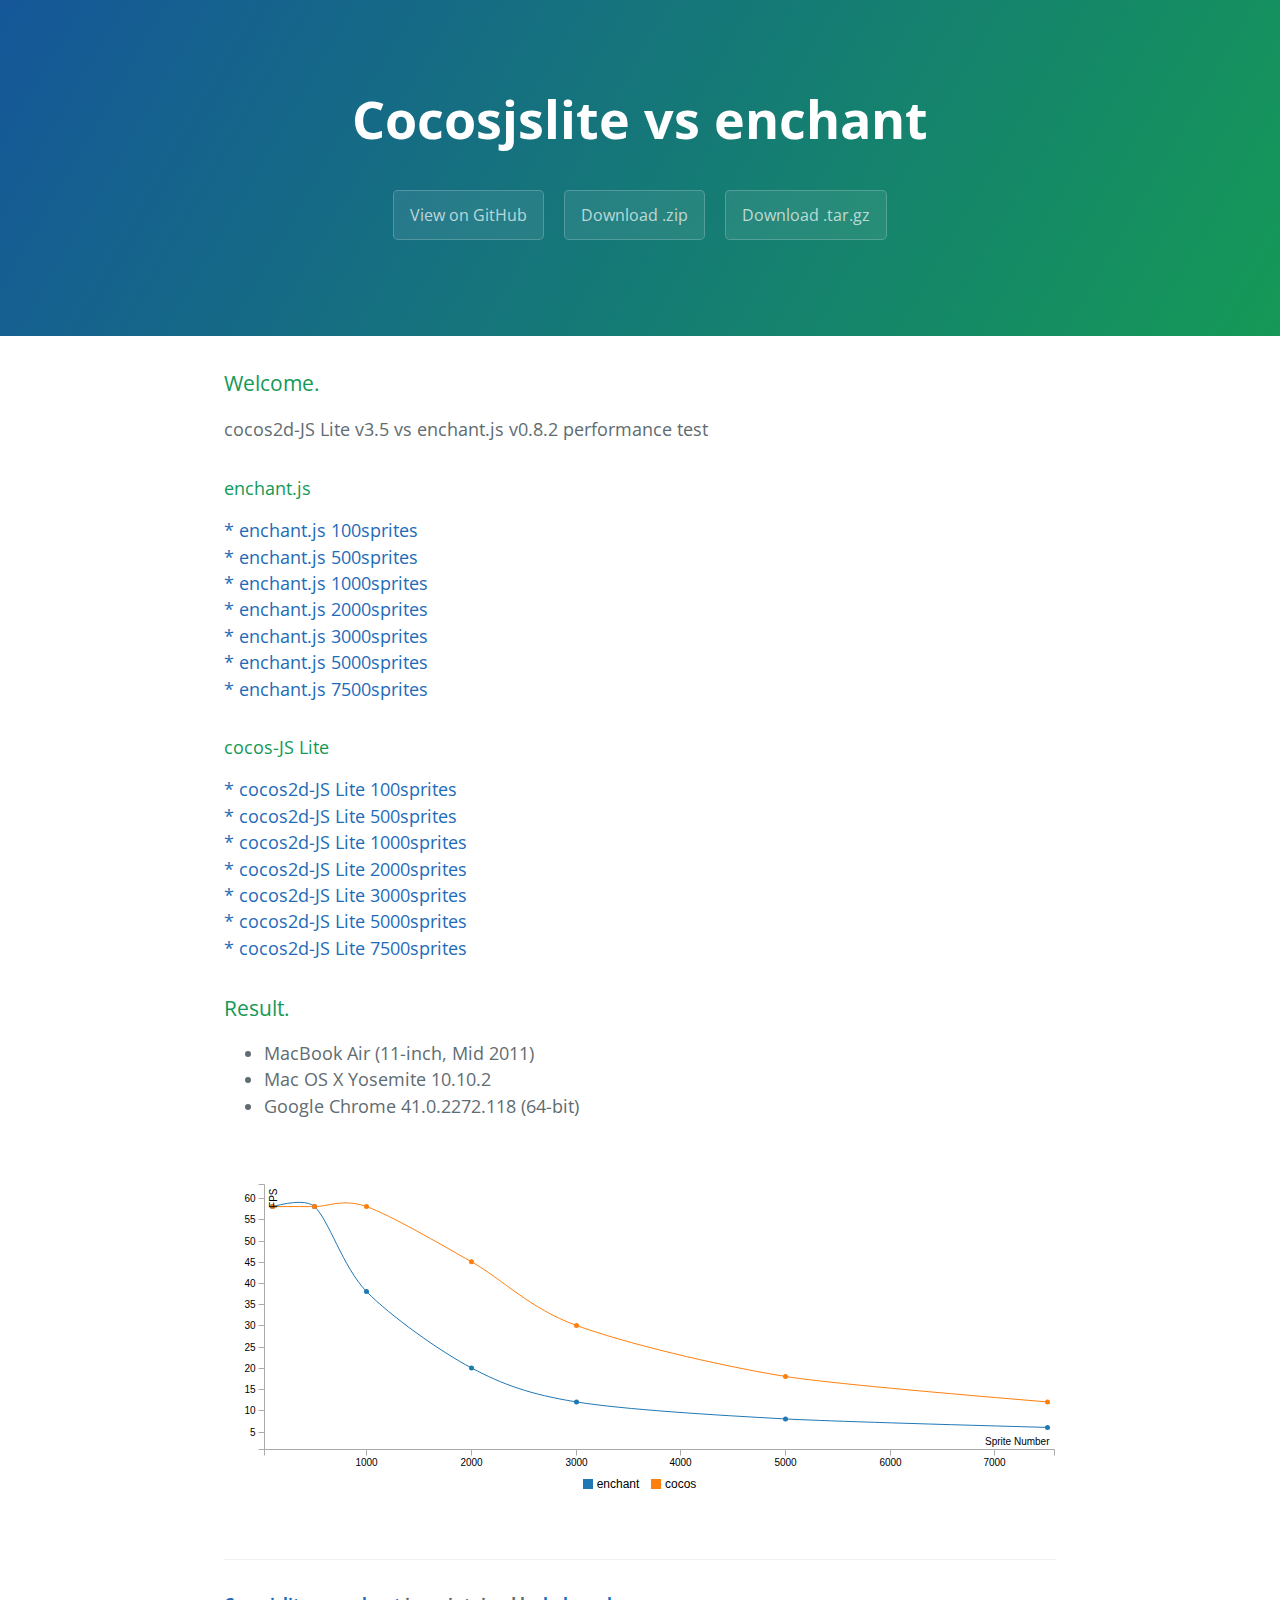
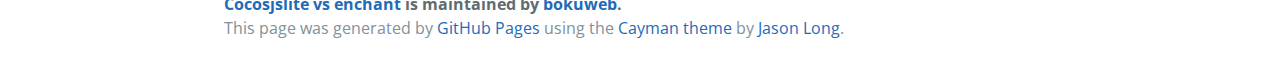
<file: index.html>
<!DOCTYPE html>
<html lang="en-us">
  <head>
    <meta charset="UTF-8">
    <title>Cocosjslite vs enchant by bokuweb</title>
    <meta name="viewport" content="width=device-width, initial-scale=1">
    <link rel="stylesheet" type="text/css" href="stylesheets/normalize.css" media="screen">
    <link href='http://fonts.googleapis.com/css?family=Open+Sans:400,700' rel='stylesheet' type='text/css'>
    <link rel="stylesheet" type="text/css" href="stylesheets/stylesheet.css" media="screen">
    <link rel="stylesheet" type="text/css" href="stylesheets/github-light.css" media="screen">
    <link href="css/c3.css" rel="stylesheet" type="text/css">
  </head>
  <body>
    <section class="page-header">
      <h1 class="project-name">Cocosjslite vs enchant</h1>
      <h2 class="project-tagline"></h2>
      <a href="https://github.com/bokuweb/cocosJSLite_vs_enchant" class="btn">View on GitHub</a>
      <a href="https://github.com/bokuweb/cocosJSLite_vs_enchant/zipball/master" class="btn">Download .zip</a>
      <a href="https://github.com/bokuweb/cocosJSLite_vs_enchant/tarball/master" class="btn">Download .tar.gz</a>
    </section>

    <section class="main-content">
      <h3>Welcome.</h3>

      <p>cocos2d-JS Lite v3.5 vs enchant.js v0.8.2 performance test </p>
      <h4>enchant.js</h4>
      <a href="./enchant-100.html">* enchant.js 100sprites</a><br>
      <a href="./enchant-500.html">* enchant.js 500sprites</a><br>
      <a href="./enchant-1000.html">* enchant.js 1000sprites</a><br>
      <a href="./enchant-2000.html">* enchant.js 2000sprites</a><br>
      <a href="./enchant-3000.html">* enchant.js 3000sprites</a><br>
      <a href="./enchant-5000.html">* enchant.js 5000sprites</a><br>
      <a href="./enchant-7500.html">* enchant.js 7500sprites</a><br>
      
      <h4>cocos-JS Lite</h4>
      <a href="./cocos-100.html">* cocos2d-JS Lite 100sprites</a><br>
      <a href="./cocos-500.html">* cocos2d-JS Lite 500sprites</a><br>
      <a href="./cocos-1000.html">* cocos2d-JS Lite 1000sprites</a><br>
      <a href="./cocos-2000.html">* cocos2d-JS Lite 2000sprites</a><br>
      <a href="./cocos-3000.html">* cocos2d-JS Lite 3000sprites</a><br>
      <a href="./cocos-5000.html">* cocos2d-JS Lite 5000sprites</a><br>
      <a href="./cocos-7500.html">* cocos2d-JS Lite 7500sprites</a><br>
      
      <h3>Result.</h3>
          <ul>
              <li>MacBook Air (11-inch, Mid 2011)</li>
              <li>Mac OS X Yosemite 10.10.2</li>
              <li>Google Chrome 41.0.2272.118 (64-bit)</li>
          </ul>
      <div id="chart"></div>
      
      <footer class="site-footer">
        <span class="site-footer-owner"><a href="https://github.com/bokuweb/cocosJSLite_vs_enchant">Cocosjslite vs enchant</a> is maintained by <a href="https://github.com/bokuweb">bokuweb</a>.</span>

        <span class="site-footer-credits">This page was generated by <a href="https://pages.github.com">GitHub Pages</a> using the <a href="https://github.com/jasonlong/cayman-theme">Cayman theme</a> by <a href="https://twitter.com/jasonlong">Jason Long</a>.</span>
      </footer>


      <script src="./d3.v3.min.js" charset="utf-8"></script>
      <script src="./c3.js"></script>
      <script>
       var chart = c3.generate({
           data: {
               x : 'x',
               columns: [
                   ['x', 100, 500, 1000, 2000, 3000, 5000, 7500],
                   ['enchant',58, 58, 38, 20, 12, 8, 6],
                   ['cocos',58, 58, 58, 45, 30, 18, 12]
               ],
               type: 'spline'
           },
           axis: {
               x: {
                   label: 'Sprite Number',
                   tick: {
                       fit: false
                   }
               },
               y: {
                   label: 'FPS'
               }
           }
       });
      </script>
  </body>
</html>
</file>
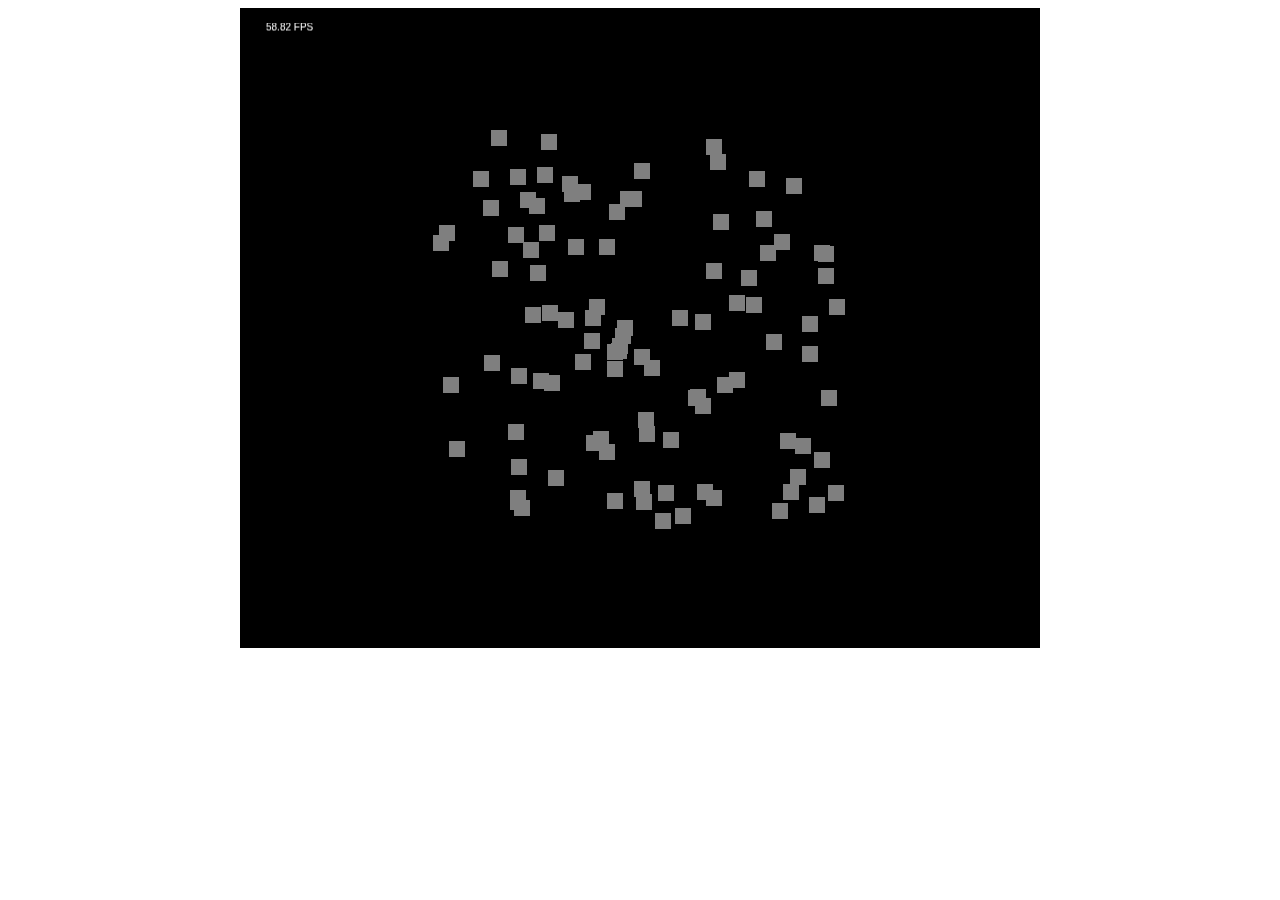
<file: cocos-100.html>
<!DOCTYPE html>
<html>
<head>
    <title>Hello Cocos2d-JS</title> 
    <script type="text/javascript" src="cocos2d-js-v3.5-lite.js" charset="UTF-8"></script>
</head>
<body>   
    <canvas id="gameCanvas" width="800" height="640"></canvas>
    <script type="text/javascript">
          window.onload = function(){
              cc.game.onStart = function(){
                  //load resources
                  cc.LoaderScene.preload(["./res/test1.png"], function () {
                      var MyScene = cc.Scene.extend({
                          onEnter:function () {
                              this._super();
                              this.sprites = [];
                              var size = cc.director.getWinSize();

                              for (var i = 0; i < 100; i++) {
                                  var sprite = cc.Sprite.create("./res/test1.png");
                                  sprite.setPosition(size.width / 2, size.height / 2);
                                  sprite.dir = {
                                      x : Math.random() * 20 - 10,
                                      y : Math.random() * 20 - 10
                                  };
                                  this.sprites.push(sprite);
                                  this.addChild(sprite, 0);
                              }

                              this._label = cc.LabelTTF.create("", "Arial", 10);
                              this._label.setPosition(50, size.height-20);
                              this._label.setColor(cc.color(255,255,255,255));
                              this.addChild(this._label, 1);

                              this.scheduleUpdate();
                          },
                          update:function () {
                              sprites = this.sprites;
                              for (var i = 0, len = sprites.length; i < len; i++) {
                                  sprites[i].x +=  sprites[i].dir.x;
                                  sprites[i].y +=  sprites[i].dir.y;
                                  if (sprites[i].x >= 800 || sprites[i].x <= 0) sprites[i].dir.x *= -1
                                  if (sprites[i].y >= 640 || sprites[i].y <= 0) sprites[i].dir.y *= -1
                              }

                              var currentTime = new Date();
                              var fps = 1000 / (currentTime - this._oldTime);
                              this._oldTime = currentTime;
                              this._label.setString(fps.toFixed(2) + " FPS");
                          }
                      });
                      cc.director.runScene(new MyScene());
                  }, this);
              };
              cc.game.run("gameCanvas");
          };
    </script>
</body>
</html>
</file>
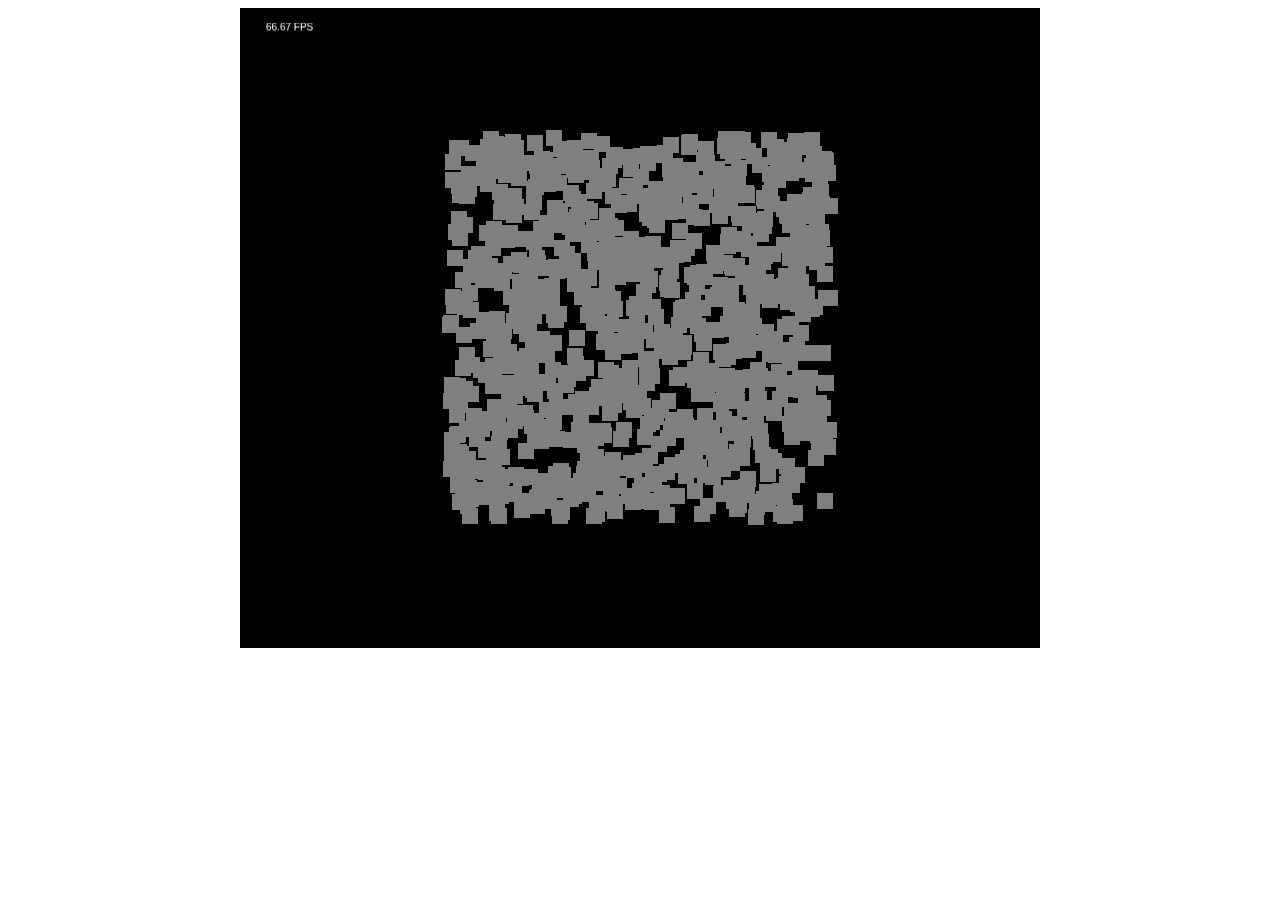
<file: cocos-1000.html>
<!DOCTYPE html>
<html>
<head>
    <title>Hello Cocos2d-JS</title> 
    <script type="text/javascript" src="cocos2d-js-v3.5-lite.js" charset="UTF-8"></script>
</head>
<body>   
    <canvas id="gameCanvas" width="800" height="640"></canvas>
    <script type="text/javascript">
          window.onload = function(){
              cc.game.onStart = function(){
                  //load resources
                  cc.LoaderScene.preload(["./res/test1.png"], function () {
                      var MyScene = cc.Scene.extend({
                          onEnter:function () {
                              this._super();
                              this.sprites = [];
                              var size = cc.director.getWinSize();

                              for (var i = 0; i < 1000; i++) {
                                  var sprite = cc.Sprite.create("./res/test1.png");
                                  sprite.setPosition(size.width / 2, size.height / 2);
                                  sprite.dir = {
                                      x : Math.random() * 20 - 10,
                                      y : Math.random() * 20 - 10
                                  };
                                  this.sprites.push(sprite);
                                  this.addChild(sprite, 0);
                              }

                              this._label = cc.LabelTTF.create("", "Arial", 10);
                              this._label.setPosition(50, size.height-20);
                              this._label.setColor(cc.color(255,255,255,255));
                              this.addChild(this._label, 1);

                              this.scheduleUpdate();
                          },
                          update:function () {
                              sprites = this.sprites;
                              for (var i = 0, len = sprites.length; i < len; i++) {
                                  sprites[i].x +=  sprites[i].dir.x;
                                  sprites[i].y +=  sprites[i].dir.y;
                                  if (sprites[i].x >= 800 || sprites[i].x <= 0) sprites[i].dir.x *= -1
                                  if (sprites[i].y >= 640 || sprites[i].y <= 0) sprites[i].dir.y *= -1
                              }

                              var currentTime = new Date();
                              var fps = 1000 / (currentTime - this._oldTime);
                              this._oldTime = currentTime;
                              this._label.setString(fps.toFixed(2) + " FPS");
                          }
                      });
                      cc.director.runScene(new MyScene());
                  }, this);
              };
              cc.game.run("gameCanvas");
          };
    </script>
</body>
</html>
</file>
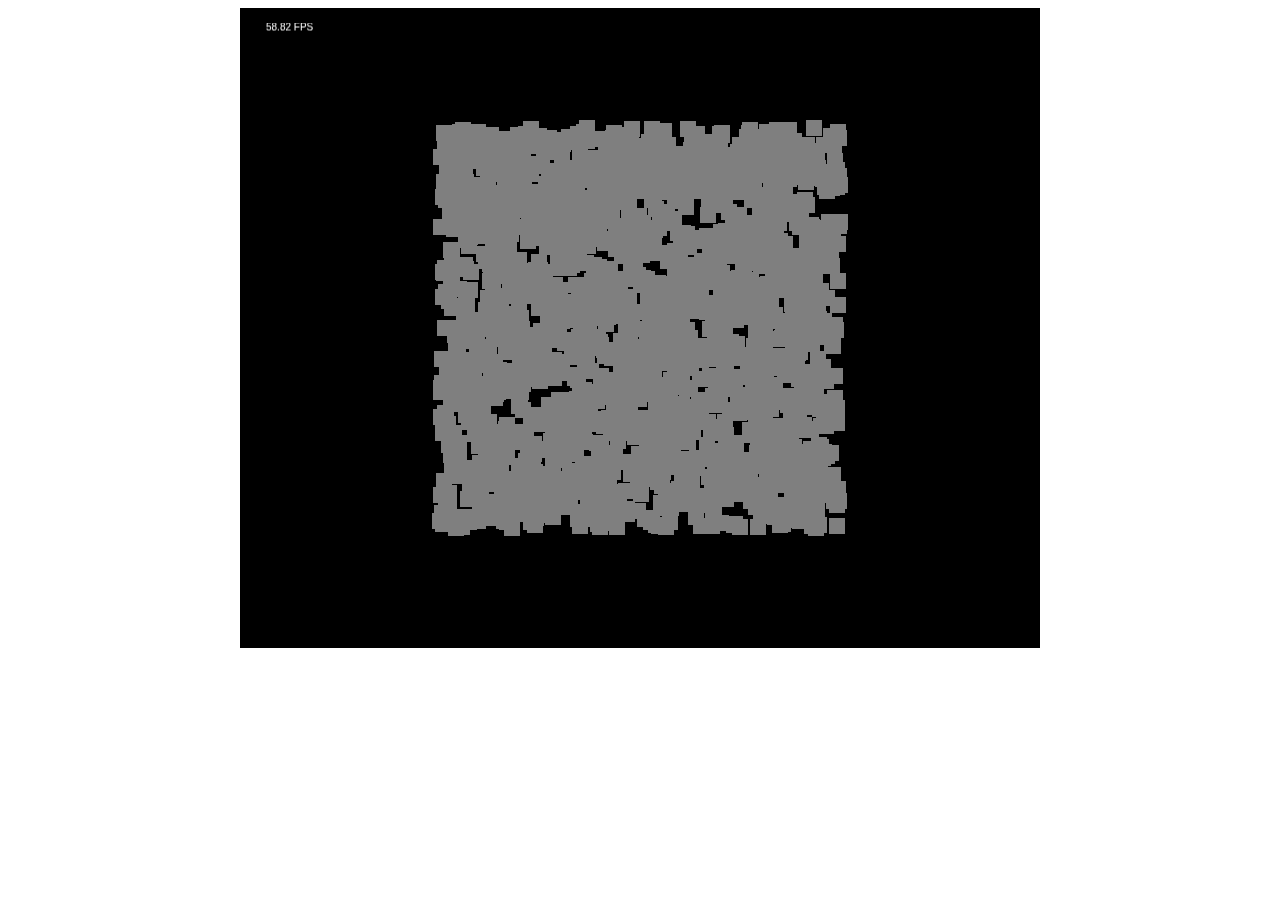
<file: cocos-2000.html>
<!DOCTYPE html>
<html>
<head>
    <title>Hello Cocos2d-JS</title> 
    <script type="text/javascript" src="cocos2d-js-v3.5-lite.js" charset="UTF-8"></script>
</head>
<body>   
    <canvas id="gameCanvas" width="800" height="640"></canvas>
    <script type="text/javascript">
          window.onload = function(){
              cc.game.onStart = function(){
                  //load resources
                  cc.LoaderScene.preload(["./res/test1.png"], function () {
                      var MyScene = cc.Scene.extend({
                          onEnter:function () {
                              this._super();
                              this.sprites = [];
                              var size = cc.director.getWinSize();

                              for (var i = 0; i < 2000; i++) {
                                  var sprite = cc.Sprite.create("./res/test1.png");
                                  sprite.setPosition(size.width / 2, size.height / 2);
                                  sprite.dir = {
                                      x : Math.random() * 20 - 10,
                                      y : Math.random() * 20 - 10
                                  };
                                  this.sprites.push(sprite);
                                  this.addChild(sprite, 0);
                              }

                              this._label = cc.LabelTTF.create("", "Arial", 10);
                              this._label.setPosition(50, size.height-20);
                              this._label.setColor(cc.color(255,255,255,255));
                              this.addChild(this._label, 1);

                              this.scheduleUpdate();
                          },
                          update:function () {
                              sprites = this.sprites;
                              for (var i = 0, len = sprites.length; i < len; i++) {
                                  sprites[i].x +=  sprites[i].dir.x;
                                  sprites[i].y +=  sprites[i].dir.y;
                                  if (sprites[i].x >= 800 || sprites[i].x <= 0) sprites[i].dir.x *= -1
                                  if (sprites[i].y >= 640 || sprites[i].y <= 0) sprites[i].dir.y *= -1
                              }

                              var currentTime = new Date();
                              var fps = 1000 / (currentTime - this._oldTime);
                              this._oldTime = currentTime;
                              this._label.setString(fps.toFixed(2) + " FPS");
                          }
                      });
                      cc.director.runScene(new MyScene());
                  }, this);
              };
              cc.game.run("gameCanvas");
          };
    </script>
</body>
</html>
</file>
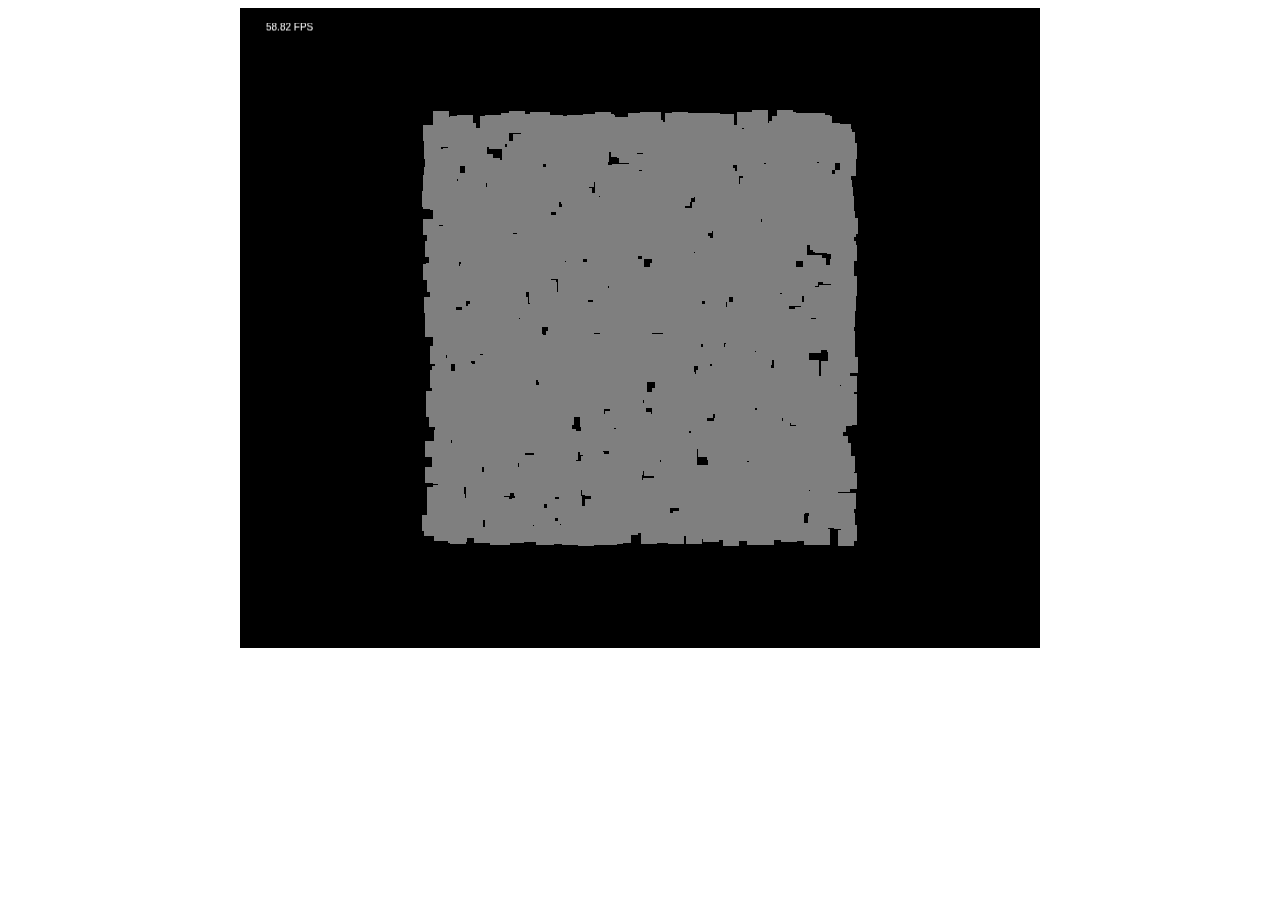
<file: cocos-3000.html>
<!DOCTYPE html>
<html>
<head>
    <title>Hello Cocos2d-JS</title> 
    <script type="text/javascript" src="cocos2d-js-v3.5-lite.js" charset="UTF-8"></script>
</head>
<body>   
    <canvas id="gameCanvas" width="800" height="640"></canvas>
    <script type="text/javascript">
          window.onload = function(){
              cc.game.onStart = function(){
                  //load resources
                  cc.LoaderScene.preload(["./res/test1.png"], function () {
                      var MyScene = cc.Scene.extend({
                          onEnter:function () {
                              this._super();
                              this.sprites = [];
                              var size = cc.director.getWinSize();

                              for (var i = 0; i < 3000; i++) {
                                  var sprite = cc.Sprite.create("./res/test1.png");
                                  sprite.setPosition(size.width / 2, size.height / 2);
                                  sprite.dir = {
                                      x : Math.random() * 20 - 10,
                                      y : Math.random() * 20 - 10
                                  };
                                  this.sprites.push(sprite);
                                  this.addChild(sprite, 0);
                              }

                              this._label = cc.LabelTTF.create("", "Arial", 10);
                              this._label.setPosition(50, size.height-20);
                              this._label.setColor(cc.color(255,255,255,255));
                              this.addChild(this._label, 1);

                              this.scheduleUpdate();
                          },
                          update:function () {
                              sprites = this.sprites;
                              for (var i = 0, len = sprites.length; i < len; i++) {
                                  sprites[i].x +=  sprites[i].dir.x;
                                  sprites[i].y +=  sprites[i].dir.y;
                                  if (sprites[i].x >= 800 || sprites[i].x <= 0) sprites[i].dir.x *= -1
                                  if (sprites[i].y >= 640 || sprites[i].y <= 0) sprites[i].dir.y *= -1
                              }

                              var currentTime = new Date();
                              var fps = 1000 / (currentTime - this._oldTime);
                              this._oldTime = currentTime;
                              this._label.setString(fps.toFixed(2) + " FPS");
                          }
                      });
                      cc.director.runScene(new MyScene());
                  }, this);
              };
              cc.game.run("gameCanvas");
          };
    </script>
</body>
</html>
</file>
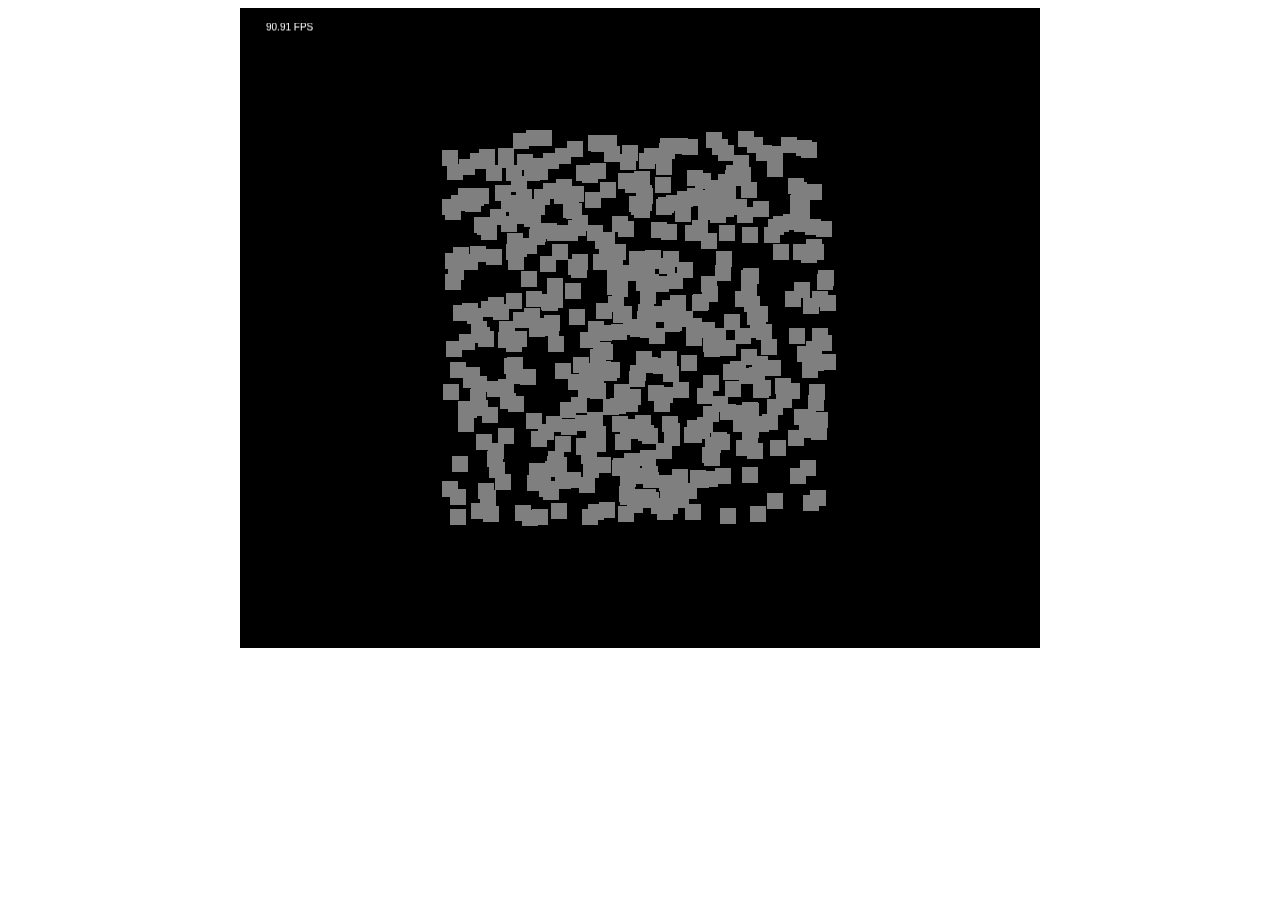
<file: cocos-500.html>
<!DOCTYPE html>
<html>
<head>
    <title>Hello Cocos2d-JS</title> 
    <script type="text/javascript" src="cocos2d-js-v3.5-lite.js" charset="UTF-8"></script>
</head>
<body>   
    <canvas id="gameCanvas" width="800" height="640"></canvas>
    <script type="text/javascript">
          window.onload = function(){
              cc.game.onStart = function(){
                  //load resources
                  cc.LoaderScene.preload(["./res/test1.png"], function () {
                      var MyScene = cc.Scene.extend({
                          onEnter:function () {
                              this._super();
                              this.sprites = [];
                              var size = cc.director.getWinSize();

                              for (var i = 0; i < 500; i++) {
                                  var sprite = cc.Sprite.create("./res/test1.png");
                                  sprite.setPosition(size.width / 2, size.height / 2);
                                  sprite.dir = {
                                      x : Math.random() * 20 - 10,
                                      y : Math.random() * 20 - 10
                                  };
                                  this.sprites.push(sprite);
                                  this.addChild(sprite, 0);
                              }

                              this._label = cc.LabelTTF.create("", "Arial", 10);
                              this._label.setPosition(50, size.height-20);
                              this._label.setColor(cc.color(255,255,255,255));
                              this.addChild(this._label, 1);

                              this.scheduleUpdate();
                          },
                          update:function () {
                              sprites = this.sprites;
                              for (var i = 0, len = sprites.length; i < len; i++) {
                                  sprites[i].x +=  sprites[i].dir.x;
                                  sprites[i].y +=  sprites[i].dir.y;
                                  if (sprites[i].x >= 800 || sprites[i].x <= 0) sprites[i].dir.x *= -1
                                  if (sprites[i].y >= 640 || sprites[i].y <= 0) sprites[i].dir.y *= -1
                              }

                              var currentTime = new Date();
                              var fps = 1000 / (currentTime - this._oldTime);
                              this._oldTime = currentTime;
                              this._label.setString(fps.toFixed(2) + " FPS");
                          }
                      });
                      cc.director.runScene(new MyScene());
                  }, this);
              };
              cc.game.run("gameCanvas");
          };
    </script>
</body>
</html>
</file>
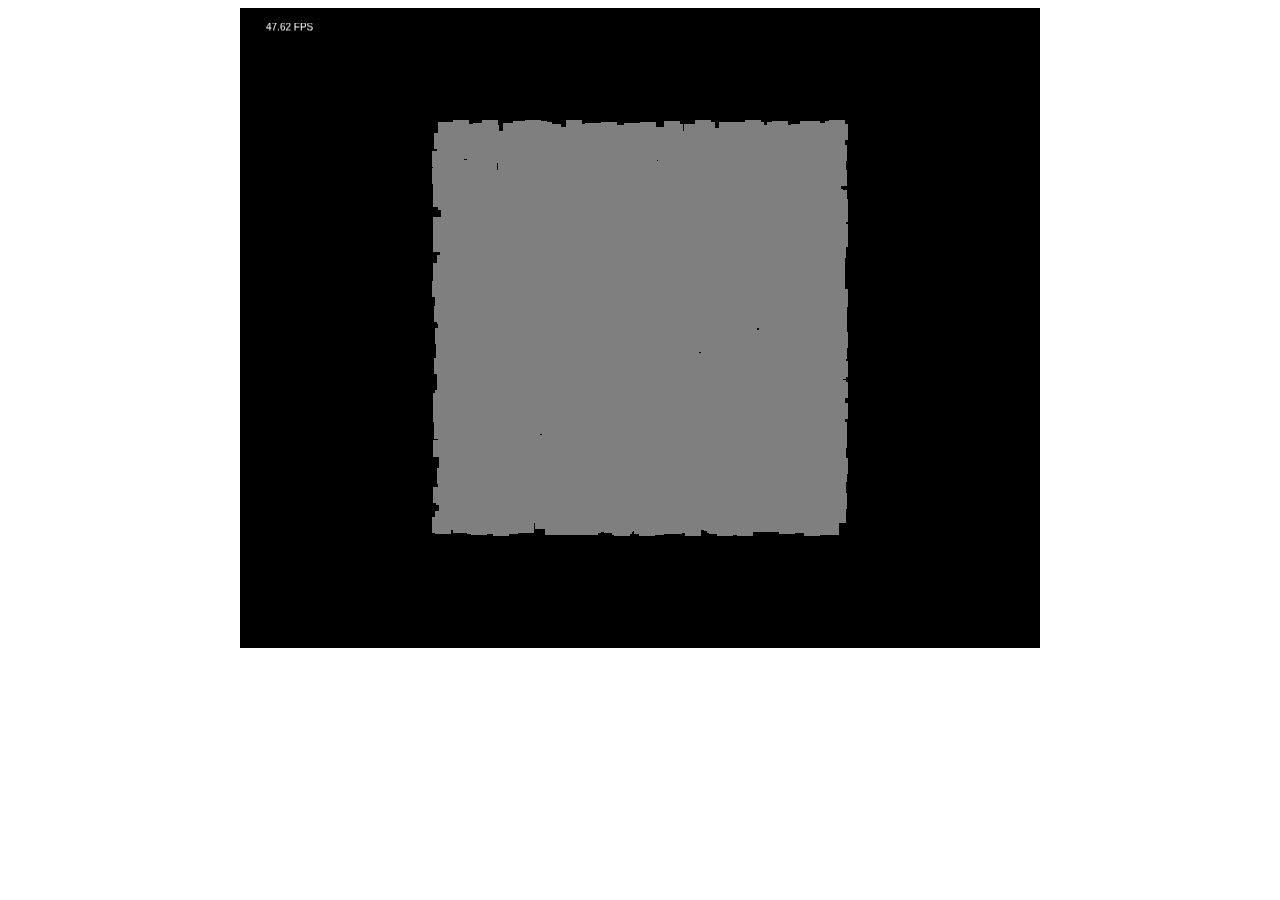
<file: cocos-5000.html>
<!DOCTYPE html>
<html>
<head>
    <title>Hello Cocos2d-JS</title> 
    <script type="text/javascript" src="cocos2d-js-v3.5-lite.js" charset="UTF-8"></script>
</head>
<body>   
    <canvas id="gameCanvas" width="800" height="640"></canvas>
    <script type="text/javascript">
          window.onload = function(){
              cc.game.onStart = function(){
                  //load resources
                  cc.LoaderScene.preload(["./res/test1.png"], function () {
                      var MyScene = cc.Scene.extend({
                          onEnter:function () {
                              this._super();
                              this.sprites = [];
                              var size = cc.director.getWinSize();

                              for (var i = 0; i < 5000; i++) {
                                  var sprite = cc.Sprite.create("./res/test1.png");
                                  sprite.setPosition(size.width / 2, size.height / 2);
                                  sprite.dir = {
                                      x : Math.random() * 20 - 10,
                                      y : Math.random() * 20 - 10
                                  };
                                  this.sprites.push(sprite);
                                  this.addChild(sprite, 0);
                              }

                              this._label = cc.LabelTTF.create("", "Arial", 10);
                              this._label.setPosition(50, size.height-20);
                              this._label.setColor(cc.color(255,255,255,255));
                              this.addChild(this._label, 1);

                              this.scheduleUpdate();
                          },
                          update:function () {
                              sprites = this.sprites;
                              for (var i = 0, len = sprites.length; i < len; i++) {
                                  sprites[i].x +=  sprites[i].dir.x;
                                  sprites[i].y +=  sprites[i].dir.y;
                                  if (sprites[i].x >= 800 || sprites[i].x <= 0) sprites[i].dir.x *= -1
                                  if (sprites[i].y >= 640 || sprites[i].y <= 0) sprites[i].dir.y *= -1
                              }

                              var currentTime = new Date();
                              var fps = 1000 / (currentTime - this._oldTime);
                              this._oldTime = currentTime;
                              this._label.setString(fps.toFixed(2) + " FPS");
                          }
                      });
                      cc.director.runScene(new MyScene());
                  }, this);
              };
              cc.game.run("gameCanvas");
          };
    </script>
</body>
</html>
</file>
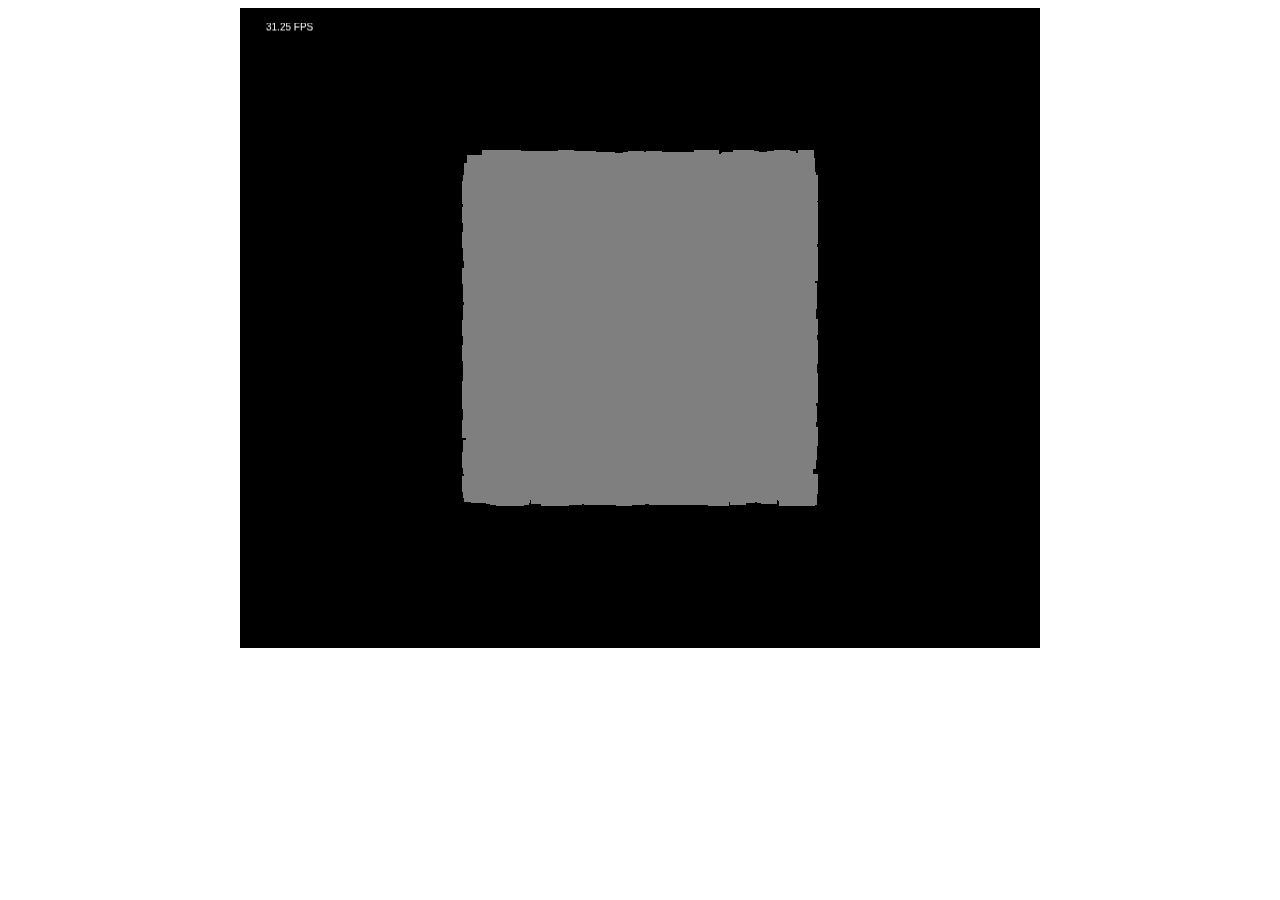
<file: cocos-7500.html>
<!DOCTYPE html>
<html>
<head>
    <title>Hello Cocos2d-JS</title> 
    <script type="text/javascript" src="cocos2d-js-v3.5-lite.js" charset="UTF-8"></script>
</head>
<body>   
    <canvas id="gameCanvas" width="800" height="640"></canvas>
    <script type="text/javascript">
          window.onload = function(){
              cc.game.onStart = function(){
                  //load resources
                  cc.LoaderScene.preload(["./res/test1.png"], function () {
                      var MyScene = cc.Scene.extend({
                          onEnter:function () {
                              this._super();
                              this.sprites = [];
                              var size = cc.director.getWinSize();

                              for (var i = 0; i < 7500; i++) {
                                  var sprite = cc.Sprite.create("./res/test1.png");
                                  sprite.setPosition(size.width / 2, size.height / 2);
                                  sprite.dir = {
                                      x : Math.random() * 20 - 10,
                                      y : Math.random() * 20 - 10
                                  };
                                  this.sprites.push(sprite);
                                  this.addChild(sprite, 0);
                              }

                              this._label = cc.LabelTTF.create("", "Arial", 10);
                              this._label.setPosition(50, size.height-20);
                              this._label.setColor(cc.color(255,255,255,255));
                              this.addChild(this._label, 1);

                              this.scheduleUpdate();
                          },
                          update:function () {
                              sprites = this.sprites;
                              for (var i = 0, len = sprites.length; i < len; i++) {
                                  sprites[i].x +=  sprites[i].dir.x;
                                  sprites[i].y +=  sprites[i].dir.y;
                                  if (sprites[i].x >= 800 || sprites[i].x <= 0) sprites[i].dir.x *= -1
                                  if (sprites[i].y >= 640 || sprites[i].y <= 0) sprites[i].dir.y *= -1
                              }

                              var currentTime = new Date();
                              var fps = 1000 / (currentTime - this._oldTime);
                              this._oldTime = currentTime;
                              this._label.setString(fps.toFixed(2) + " FPS");
                          }
                      });
                      cc.director.runScene(new MyScene());
                  }, this);
              };
              cc.game.run("gameCanvas");
          };
    </script>
</body>
</html>
</file>
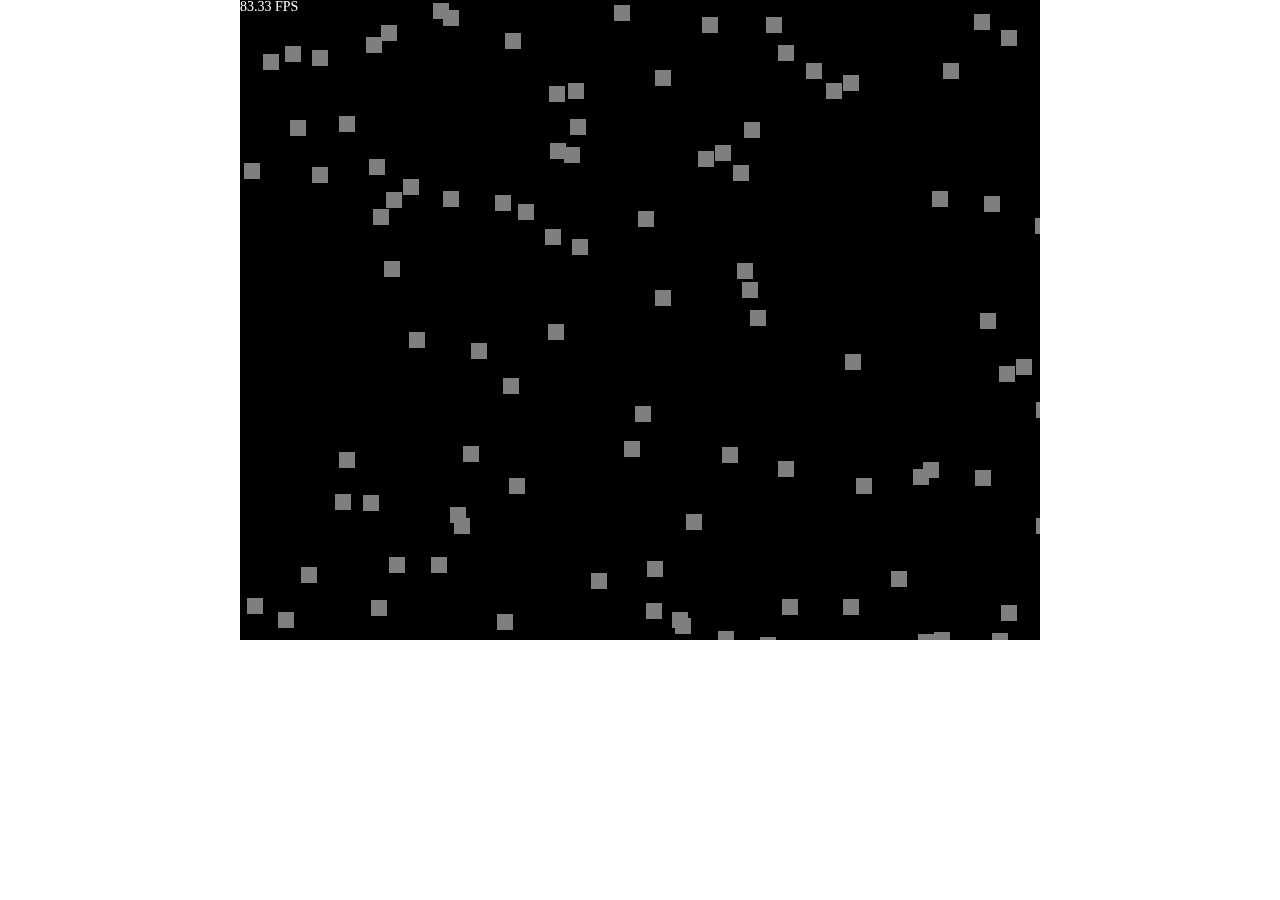
<file: enchant-100.html>
<!DOCTYPE html>
<html>
<head>
    <meta charset="UTF-8">
    <meta http-equiv="x-ua-compatible" content="IE=Edge">
    <meta name="viewport" content="width=device-width, user-scalable=no">
    <meta name="apple-mobile-web-app-capable" content="yes">
    <style type="text/css">
     body {
         margin: 0;
         padding: 0;
     }
     #enchant-stage {
         background:#000;
         margin: 0 auto;
     }
    </style>
</head>
<body>
    <div id="enchant-stage"></div>
    <script type="text/javascript" src="./bundle.js"></script>
    <script>
      game = new Game(800, 640);
      game.start(100);
    </script>
</body>
</html>
</file>
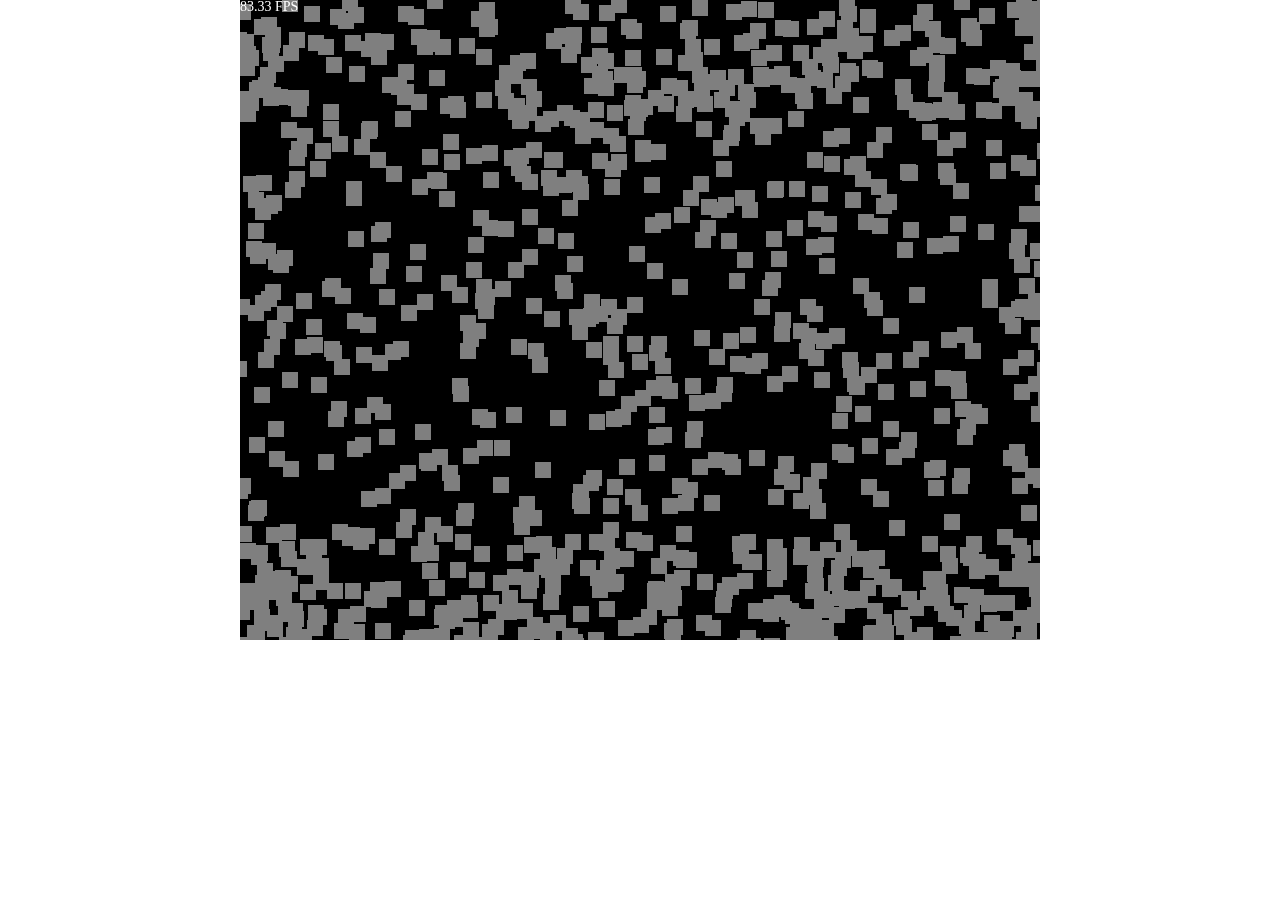
<file: enchant-1000.html>
<!DOCTYPE html>
<html>
<head>
    <meta charset="UTF-8">
    <meta http-equiv="x-ua-compatible" content="IE=Edge">
    <meta name="viewport" content="width=device-width, user-scalable=no">
    <meta name="apple-mobile-web-app-capable" content="yes">
    <style type="text/css">
     body {
         margin: 0;
         padding: 0;
     }
     #enchant-stage {
         background:#000;
         margin: 0 auto;
     }
    </style>
</head>
<body>
    <div id="enchant-stage"></div>
    <script type="text/javascript" src="./bundle.js"></script>
    <script>
      game = new Game(800, 640);
      game.start(1000);
    </script>
</body>
</html>
</file>
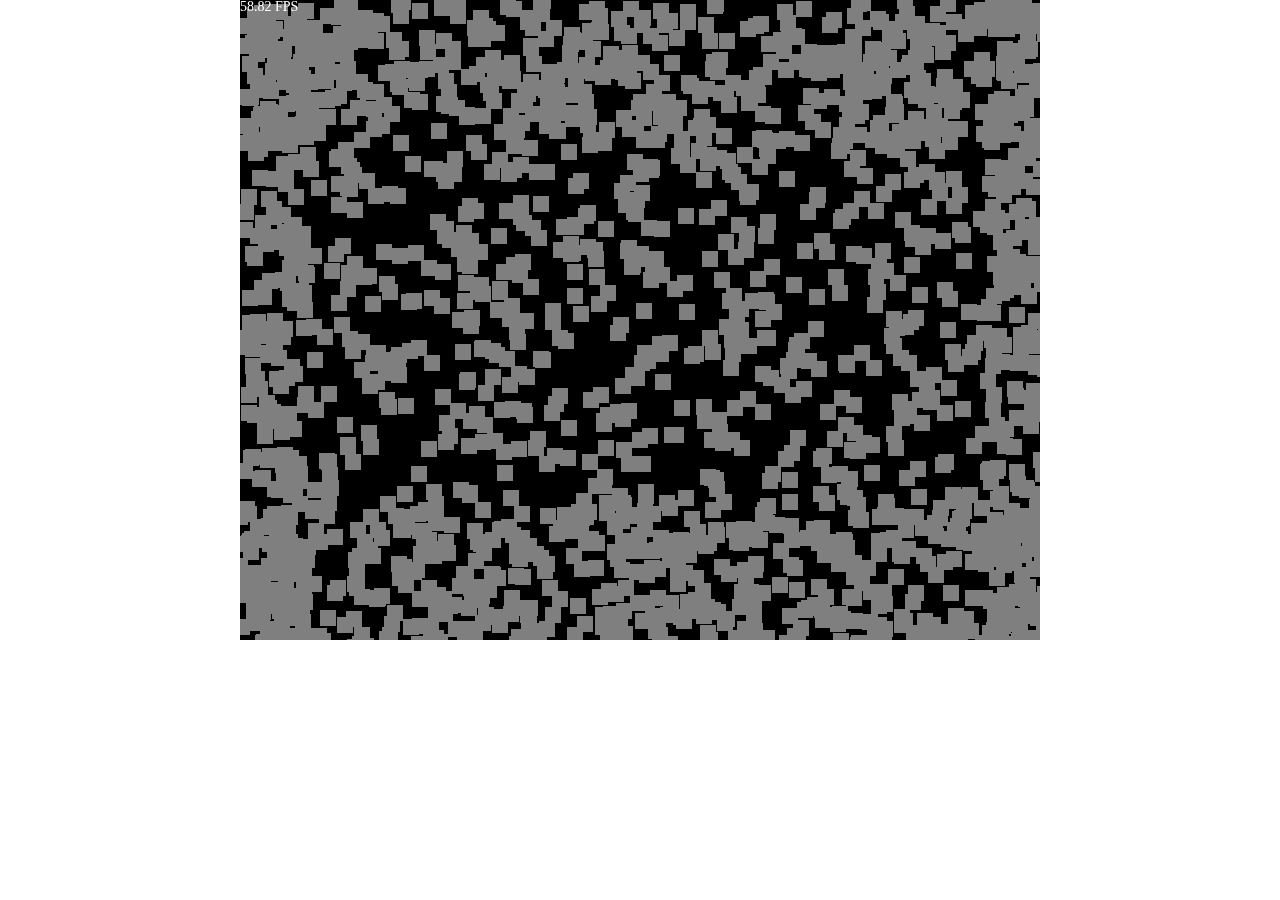
<file: enchant-2000.html>
<!DOCTYPE html>
<html>
<head>
    <meta charset="UTF-8">
    <meta http-equiv="x-ua-compatible" content="IE=Edge">
    <meta name="viewport" content="width=device-width, user-scalable=no">
    <meta name="apple-mobile-web-app-capable" content="yes">
    <style type="text/css">
     body {
         margin: 0;
         padding: 0;
     }
     #enchant-stage {
         background:#000;
         margin: 0 auto;
     }
    </style>
</head>
<body>
    <div id="enchant-stage"></div>
    <script type="text/javascript" src="./bundle.js"></script>
    <script>
      game = new Game(800, 640);
      game.start(2000);
    </script>
</body>
</html>
</file>
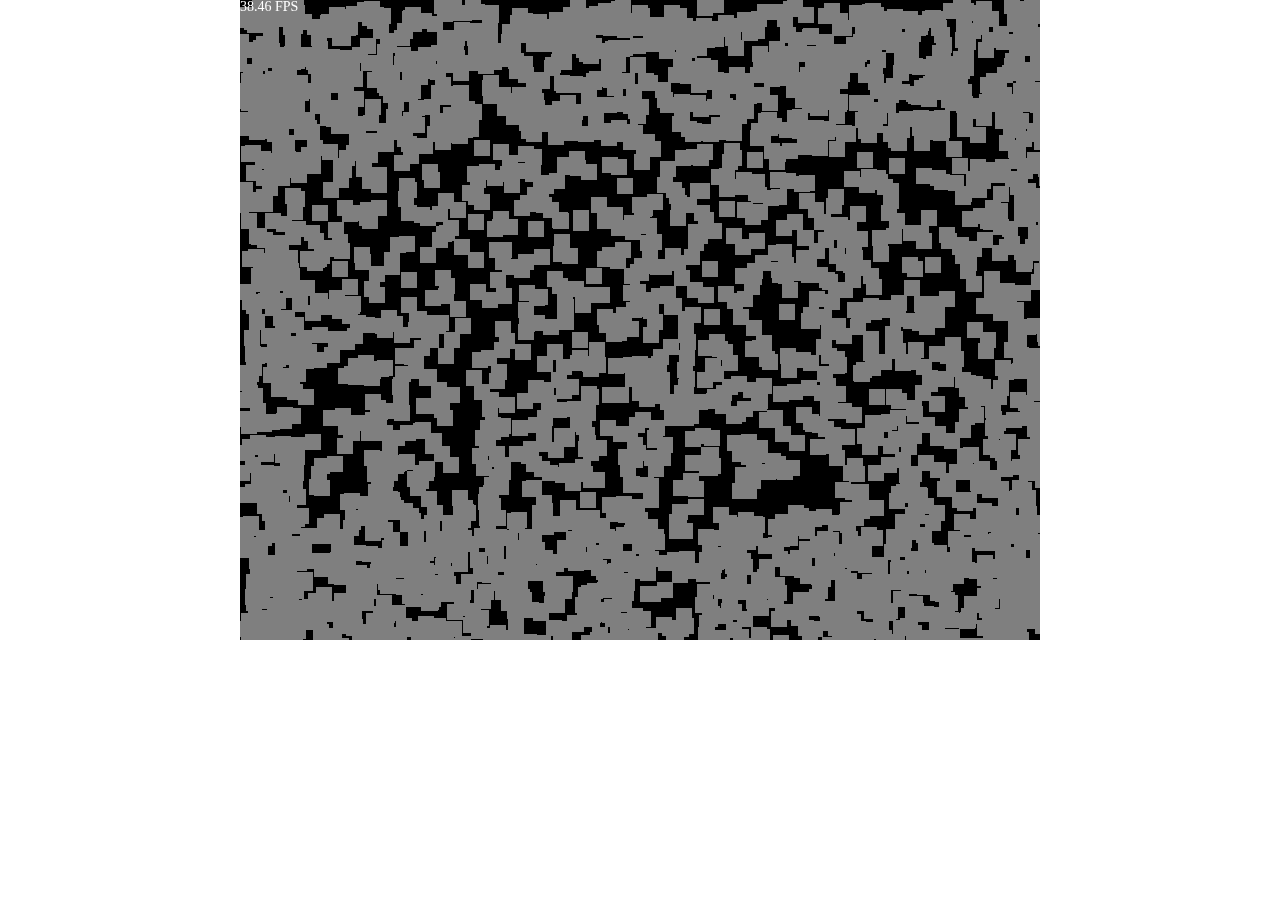
<file: enchant-3000.html>
<!DOCTYPE html>
<html>
<head>
    <meta charset="UTF-8">
    <meta http-equiv="x-ua-compatible" content="IE=Edge">
    <meta name="viewport" content="width=device-width, user-scalable=no">
    <meta name="apple-mobile-web-app-capable" content="yes">
    <style type="text/css">
     body {
         margin: 0;
         padding: 0;
     }
     #enchant-stage {
         background:#000;
         margin: 0 auto;
     }
    </style>
</head>
<body>
    <div id="enchant-stage"></div>
    <script type="text/javascript" src="./bundle.js"></script>
    <script>
      game = new Game(800, 640);
      game.start(3000);
    </script>
</body>
</html>
</file>
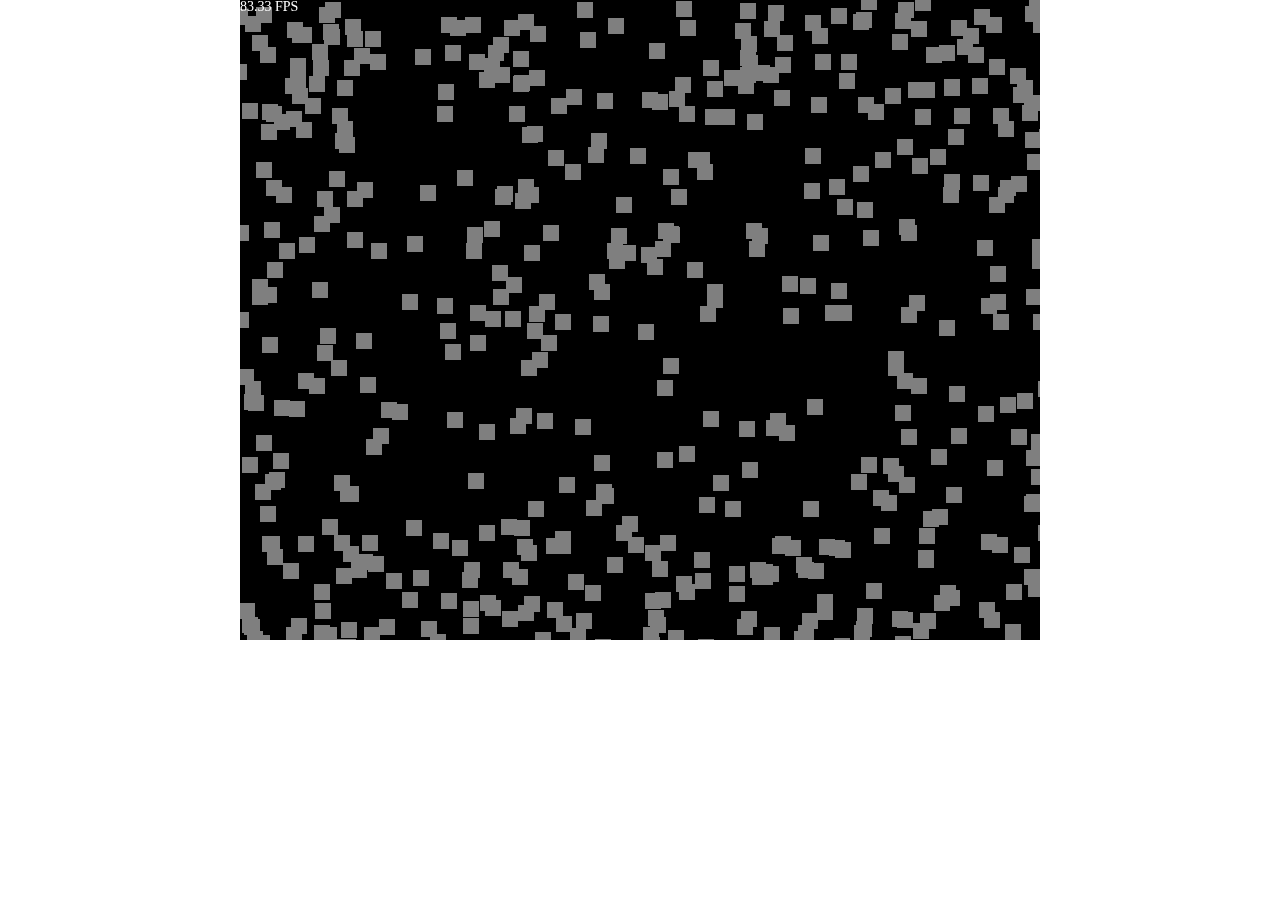
<file: enchant-500.html>
<!DOCTYPE html>
<html>
<head>
    <meta charset="UTF-8">
    <meta http-equiv="x-ua-compatible" content="IE=Edge">
    <meta name="viewport" content="width=device-width, user-scalable=no">
    <meta name="apple-mobile-web-app-capable" content="yes">
    <style type="text/css">
     body {
         margin: 0;
         padding: 0;
     }
     #enchant-stage {
         background:#000;
         margin: 0 auto;
     }
    </style>
</head>
<body>
    <div id="enchant-stage"></div>
    <script type="text/javascript" src="./bundle.js"></script>
    <script>
      game = new Game(800, 640);
      game.start(500);
    </script>
</body>
</html>
</file>
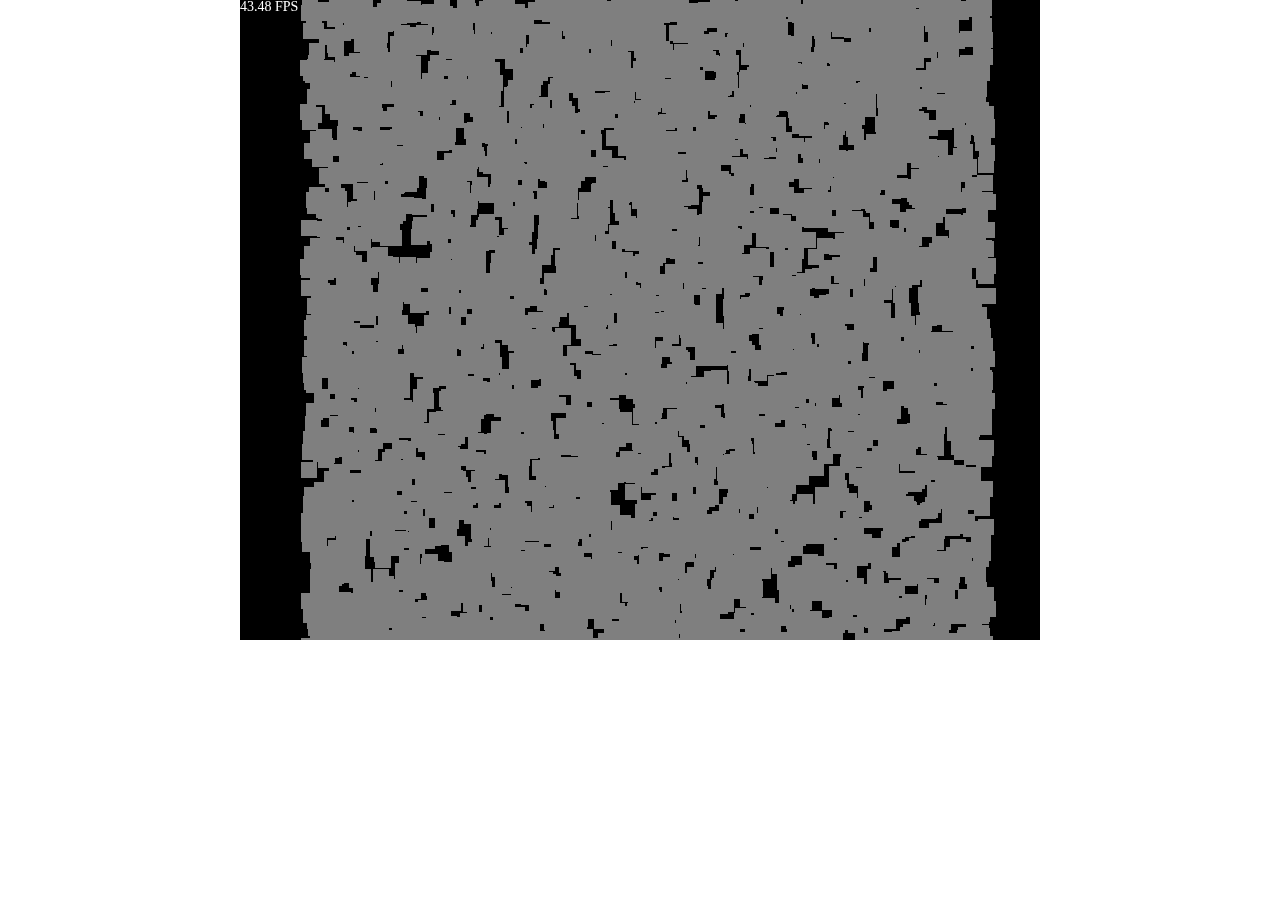
<file: enchant-5000.html>
<!DOCTYPE html>
<html>
<head>
    <meta charset="UTF-8">
    <meta http-equiv="x-ua-compatible" content="IE=Edge">
    <meta name="viewport" content="width=device-width, user-scalable=no">
    <meta name="apple-mobile-web-app-capable" content="yes">
    <style type="text/css">
     body {
         margin: 0;
         padding: 0;
     }
     #enchant-stage {
         background:#000;
         margin: 0 auto;
     }
    </style>
</head>
<body>
    <div id="enchant-stage"></div>
    <script type="text/javascript" src="./bundle.js"></script>
    <script>
      game = new Game(800, 640);
      game.start(5000);
    </script>
</body>
</html>
</file>
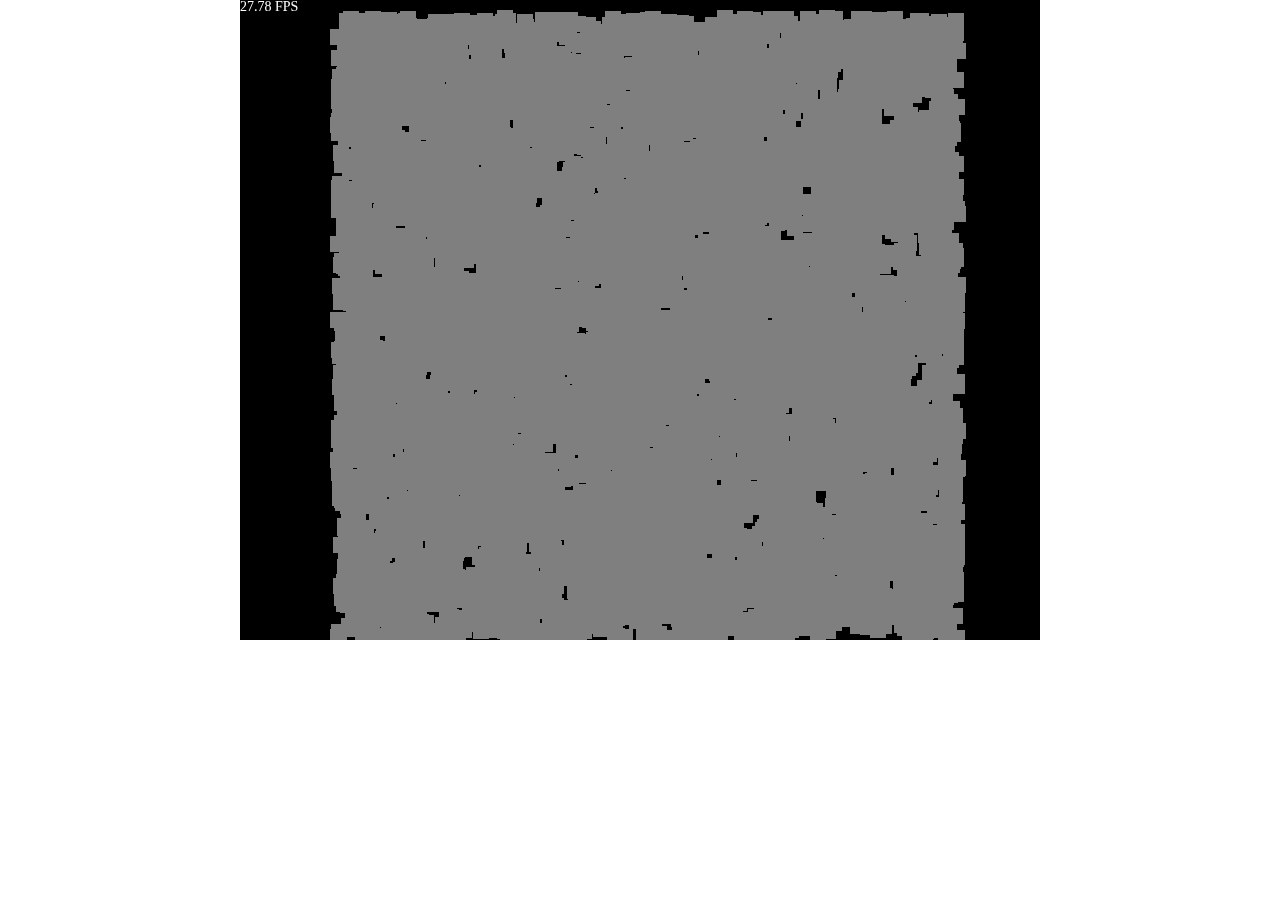
<file: enchant-7500.html>
<!DOCTYPE html>
<html>
<head>
    <meta charset="UTF-8">
    <meta http-equiv="x-ua-compatible" content="IE=Edge">
    <meta name="viewport" content="width=device-width, user-scalable=no">
    <meta name="apple-mobile-web-app-capable" content="yes">
    <style type="text/css">
     body {
         margin: 0;
         padding: 0;
     }
     #enchant-stage {
         background:#000;
         margin: 0 auto;
     }
    </style>
</head>
<body>
    <div id="enchant-stage"></div>
    <script type="text/javascript" src="./bundle.js"></script>
    <script>
      game = new Game(800, 640);
      game.start(7500);
    </script>
</body>
</html>
</file>
<file: stylesheets/stylesheet.css>
* {
  box-sizing: border-box; }

body {
  padding: 0;
  margin: 0;
  font-family: "Open Sans", "Helvetica Neue", Helvetica, Arial, sans-serif;
  font-size: 16px;
  line-height: 1.5;
  color: #606c71; }

a {
  color: #1e6bb8;
  text-decoration: none; }
  a:hover {
    text-decoration: underline; }

.btn {
  display: inline-block;
  margin-bottom: 1rem;
  color: rgba(255, 255, 255, 0.7);
  background-color: rgba(255, 255, 255, 0.08);
  border-color: rgba(255, 255, 255, 0.2);
  border-style: solid;
  border-width: 1px;
  border-radius: 0.3rem;
  transition: color 0.2s, background-color 0.2s, border-color 0.2s; }
  .btn + .btn {
    margin-left: 1rem; }

.btn:hover {
  color: rgba(255, 255, 255, 0.8);
  text-decoration: none;
  background-color: rgba(255, 255, 255, 0.2);
  border-color: rgba(255, 255, 255, 0.3); }

@media screen and (min-width: 64em) {
  .btn {
    padding: 0.75rem 1rem; } }

@media screen and (min-width: 42em) and (max-width: 64em) {
  .btn {
    padding: 0.6rem 0.9rem;
    font-size: 0.9rem; } }

@media screen and (max-width: 42em) {
  .btn {
    display: block;
    width: 100%;
    padding: 0.75rem;
    font-size: 0.9rem; }
    .btn + .btn {
      margin-top: 1rem;
      margin-left: 0; } }

.page-header {
  color: #fff;
  text-align: center;
  background-color: #159957;
  background-image: linear-gradient(120deg, #155799, #159957); }

@media screen and (min-width: 64em) {
  .page-header {
    padding: 5rem 6rem; } }

@media screen and (min-width: 42em) and (max-width: 64em) {
  .page-header {
    padding: 3rem 4rem; } }

@media screen and (max-width: 42em) {
  .page-header {
    padding: 2rem 1rem; } }

.project-name {
  margin-top: 0;
  margin-bottom: 0.1rem; }

@media screen and (min-width: 64em) {
  .project-name {
    font-size: 3.25rem; } }

@media screen and (min-width: 42em) and (max-width: 64em) {
  .project-name {
    font-size: 2.25rem; } }

@media screen and (max-width: 42em) {
  .project-name {
    font-size: 1.75rem; } }

.project-tagline {
  margin-bottom: 2rem;
  font-weight: normal;
  opacity: 0.7; }

@media screen and (min-width: 64em) {
  .project-tagline {
    font-size: 1.25rem; } }

@media screen and (min-width: 42em) and (max-width: 64em) {
  .project-tagline {
    font-size: 1.15rem; } }

@media screen and (max-width: 42em) {
  .project-tagline {
    font-size: 1rem; } }

.main-content :first-child {
  margin-top: 0; }
.main-content img {
  max-width: 100%; }
.main-content h1, .main-content h2, .main-content h3, .main-content h4, .main-content h5, .main-content h6 {
  margin-top: 2rem;
  margin-bottom: 1rem;
  font-weight: normal;
  color: #159957; }
.main-content p {
  margin-bottom: 1em; }
.main-content code {
  padding: 2px 4px;
  font-family: Consolas, "Liberation Mono", Menlo, Courier, monospace;
  font-size: 0.9rem;
  color: #383e41;
  background-color: #f3f6fa;
  border-radius: 0.3rem; }
.main-content pre {
  padding: 0.8rem;
  margin-top: 0;
  margin-bottom: 1rem;
  font: 1rem Consolas, "Liberation Mono", Menlo, Courier, monospace;
  color: #567482;
  word-wrap: normal;
  background-color: #f3f6fa;
  border: solid 1px #dce6f0;
  border-radius: 0.3rem; }
  .main-content pre > code {
    padding: 0;
    margin: 0;
    font-size: 0.9rem;
    color: #567482;
    word-break: normal;
    white-space: pre;
    background: transparent;
    border: 0; }
.main-content .highlight {
  margin-bottom: 1rem; }
  .main-content .highlight pre {
    margin-bottom: 0;
    word-break: normal; }
.main-content .highlight pre, .main-content pre {
  padding: 0.8rem;
  overflow: auto;
  font-size: 0.9rem;
  line-height: 1.45;
  border-radius: 0.3rem; }
.main-content pre code, .main-content pre tt {
  display: inline;
  max-width: initial;
  padding: 0;
  margin: 0;
  overflow: initial;
  line-height: inherit;
  word-wrap: normal;
  background-color: transparent;
  border: 0; }
  .main-content pre code:before, .main-content pre code:after, .main-content pre tt:before, .main-content pre tt:after {
    content: normal; }
.main-content ul, .main-content ol {
  margin-top: 0; }
.main-content blockquote {
  padding: 0 1rem;
  margin-left: 0;
  color: #819198;
  border-left: 0.3rem solid #dce6f0; }
  .main-content blockquote > :first-child {
    margin-top: 0; }
  .main-content blockquote > :last-child {
    margin-bottom: 0; }
.main-content table {
  display: block;
  width: 100%;
  overflow: auto;
  word-break: normal;
  word-break: keep-all; }
  .main-content table th {
    font-weight: bold; }
  .main-content table th, .main-content table td {
    padding: 0.5rem 1rem;
    border: 1px solid #e9ebec; }
.main-content dl {
  padding: 0; }
  .main-content dl dt {
    padding: 0;
    margin-top: 1rem;
    font-size: 1rem;
    font-weight: bold; }
  .main-content dl dd {
    padding: 0;
    margin-bottom: 1rem; }
.main-content hr {
  height: 2px;
  padding: 0;
  margin: 1rem 0;
  background-color: #eff0f1;
  border: 0; }

@media screen and (min-width: 64em) {
  .main-content {
    max-width: 64rem;
    padding: 2rem 6rem;
    margin: 0 auto;
    font-size: 1.1rem; } }

@media screen and (min-width: 42em) and (max-width: 64em) {
  .main-content {
    padding: 2rem 4rem;
    font-size: 1.1rem; } }

@media screen and (max-width: 42em) {
  .main-content {
    padding: 2rem 1rem;
    font-size: 1rem; } }

.site-footer {
  padding-top: 2rem;
  margin-top: 2rem;
  border-top: solid 1px #eff0f1; }

.site-footer-owner {
  display: block;
  font-weight: bold; }

.site-footer-credits {
  color: #819198; }

@media screen and (min-width: 64em) {
  .site-footer {
    font-size: 1rem; } }

@media screen and (min-width: 42em) and (max-width: 64em) {
  .site-footer {
    font-size: 1rem; } }

@media screen and (max-width: 42em) {
  .site-footer {
    font-size: 0.9rem; } }
</file>
<file: stylesheets/github-light.css>
/*
   Copyright 2014 GitHub Inc.

   Licensed under the Apache License, Version 2.0 (the "License");
   you may not use this file except in compliance with the License.
   You may obtain a copy of the License at

       http://www.apache.org/licenses/LICENSE-2.0

   Unless required by applicable law or agreed to in writing, software
   distributed under the License is distributed on an "AS IS" BASIS,
   WITHOUT WARRANTIES OR CONDITIONS OF ANY KIND, either express or implied.
   See the License for the specific language governing permissions and
   limitations under the License.

*/

.pl-c /* comment */ {
  color: #969896;
}

.pl-c1      /* constant, markup.raw, meta.diff.header, meta.module-reference, meta.property-name, support, support.constant, support.variable, variable.other.constant */,
.pl-s .pl-v /* string variable */ {
  color: #0086b3;
}

.pl-e  /* entity */,
.pl-en /* entity.name */ {
  color: #795da3;
}

.pl-s .pl-s1 /* string source */,
.pl-smi      /* storage.modifier.import, storage.modifier.package, storage.type.java, variable.other, variable.parameter.function */ {
  color: #333;
}

.pl-ent /* entity.name.tag */ {
  color: #63a35c;
}

.pl-k /* keyword, storage, storage.type */ {
  color: #a71d5d;
}

.pl-pds              /* punctuation.definition.string, string.regexp.character-class */,
.pl-s                /* string */,
.pl-s .pl-pse .pl-s1 /* string punctuation.section.embedded source */,
.pl-sr               /* string.regexp */,
.pl-sr .pl-cce       /* string.regexp constant.character.escape */,
.pl-sr .pl-sra       /* string.regexp string.regexp.arbitrary-repitition */,
.pl-sr .pl-sre       /* string.regexp source.ruby.embedded */ {
  color: #183691;
}

.pl-v /* variable */ {
  color: #ed6a43;
}

.pl-id /* invalid.deprecated */ {
  color: #b52a1d;
}

.pl-ii /* invalid.illegal */ {
  background-color: #b52a1d;
  color: #f8f8f8;
}

.pl-sr .pl-cce /* string.regexp constant.character.escape */ {
  color: #63a35c;
  font-weight: bold;
}

.pl-ml /* markup.list */ {
  color: #693a17;
}

.pl-mh        /* markup.heading */,
.pl-mh .pl-en /* markup.heading entity.name */,
.pl-ms        /* meta.separator */ {
  color: #1d3e81;
  font-weight: bold;
}

.pl-mq /* markup.quote */ {
  color: #008080;
}

.pl-mi /* markup.italic */ {
  color: #333;
  font-style: italic;
}

.pl-mb /* markup.bold */ {
  color: #333;
  font-weight: bold;
}

.pl-md /* markup.deleted, meta.diff.header.from-file */ {
  background-color: #ffecec;
  color: #bd2c00;
}

.pl-mi1 /* markup.inserted, meta.diff.header.to-file */ {
  background-color: #eaffea;
  color: #55a532;
}

.pl-mdr /* meta.diff.range */ {
  color: #795da3;
  font-weight: bold;
}

.pl-mo /* meta.output */ {
  color: #1d3e81;
}
</file>
<file: css/c3.css>
/*-- Chart --*/

#chart {
    margin: 60px 0 60px;
}

.c3 svg {
  font: 10px sans-serif;
}
.c3 path, .c3 line {
  fill: none;
  stroke: #aaa;
}
.c3 text {
  -webkit-user-select: none;
     -moz-user-select: none;
          user-select: none;
}

.c3-legend-item-tile,
.c3-xgrid-focus,
.c3-ygrid,
.c3-event-rect,
.c3-bars path {
  shape-rendering: crispEdges;
}

.c3-chart-arc path {
  stroke: #fff;

}
.c3-chart-arc text {
  fill: #fff;
  font-size: 13px;
}

/*-- Axis --*/

.c3-axis-x .tick {
}
.c3-axis-x-label {
}

.c3-axis-y .tick {
}
.c3-axis-y-label {
}

.c3-axis-y2 .tick {
}
.c3-axis-y2-label {
}

/*-- Grid --*/

.c3-grid line {
  stroke: #aaa;
}
.c3-grid text {
  fill: #aaa;
}
.c3-xgrid, .c3-ygrid {
  stroke-dasharray: 3 3;
}
.c3-xgrid-focus {
}

/*-- Text on Chart --*/

.c3-text {
}

.c3-text.c3-empty {
  fill: #808080;
  font-size: 2em;
}

/*-- Line --*/

.c3-line {
  stroke-width: 1px;
}
/*-- Point --*/

.c3-circle._expanded_ {
  stroke-width: 1px;
  stroke: white;
}
.c3-selected-circle {
  fill: white;
  stroke-width: 2px;
}

/*-- Bar --*/

.c3-bar {
  stroke-width: 0;
}
.c3-bar._expanded_ {
  fill-opacity: 0.75;
}

/*-- Arc --*/

.c3-chart-arcs-title {
  dominant-baseline: middle;
  font-size: 1.3em;
}

/*-- Focus --*/

.c3-target.c3-focused {
  opacity: 1;
}
.c3-target.c3-focused path.c3-line, .c3-target.c3-focused path.c3-step {
  stroke-width: 2px;
}
.c3-target.c3-defocused {
  opacity: 0.3 !important;
}


/*-- Region --*/

.c3-region {
  fill: steelblue;
  fill-opacity: .1;
}

/*-- Brush --*/

.c3-brush .extent {
  fill-opacity: .1;
}

/*-- Select - Drag --*/

.c3-dragarea {
}

/*-- Legend --*/

.c3-legend-item {
  font-size: 12px;
}
.c3-legend-item-hidden {
  opacity: 0.15;
}

.c3-legend-background {
  opacity: 0.75;
  fill: white;
  stroke: lightgray;
  stroke-width: 1
}

/*-- Tooltip --*/

.c3-tooltip-container {
  z-index: 10;
}
.c3-tooltip {
  border-collapse:collapse;
  border-spacing:0;
  background-color:#fff;
  empty-cells:show;
  -webkit-box-shadow: 7px 7px 12px -9px rgb(119,119,119);
     -moz-box-shadow: 7px 7px 12px -9px rgb(119,119,119);
          box-shadow: 7px 7px 12px -9px rgb(119,119,119);
  opacity: 0.9;
}
.c3-tooltip tr {
  border:1px solid #CCC;
}
.c3-tooltip th {
  background-color: #aaa;
  font-size:14px;
  padding:2px 5px;
  text-align:left;
  color:#FFF;
}
.c3-tooltip td {
  font-size:13px;
  padding: 3px 6px;
  background-color:#fff;
  border-left:1px dotted #999;
}
.c3-tooltip td > span {
  display: inline-block;
  width: 10px;
  height: 10px;
  margin-right: 6px;
}
.c3-tooltip td.value{
  text-align: right;
}

.c3-area {
  stroke-width: 0;
  opacity: 0.2;
}

.c3-chart-arcs .c3-chart-arcs-background {
  fill: #e0e0e0;
  stroke: none;
}
.c3-chart-arcs .c3-chart-arcs-gauge-unit {
  fill: #000;
  font-size: 16px;
}
.c3-chart-arcs .c3-chart-arcs-gauge-max {
  fill: #777;
}
.c3-chart-arcs .c3-chart-arcs-gauge-min {
  fill: #777;
}

.c3-chart-arc .c3-gauge-value {
  fill: #000;
/*  font-size: 28px !important;*/
}
</file>
